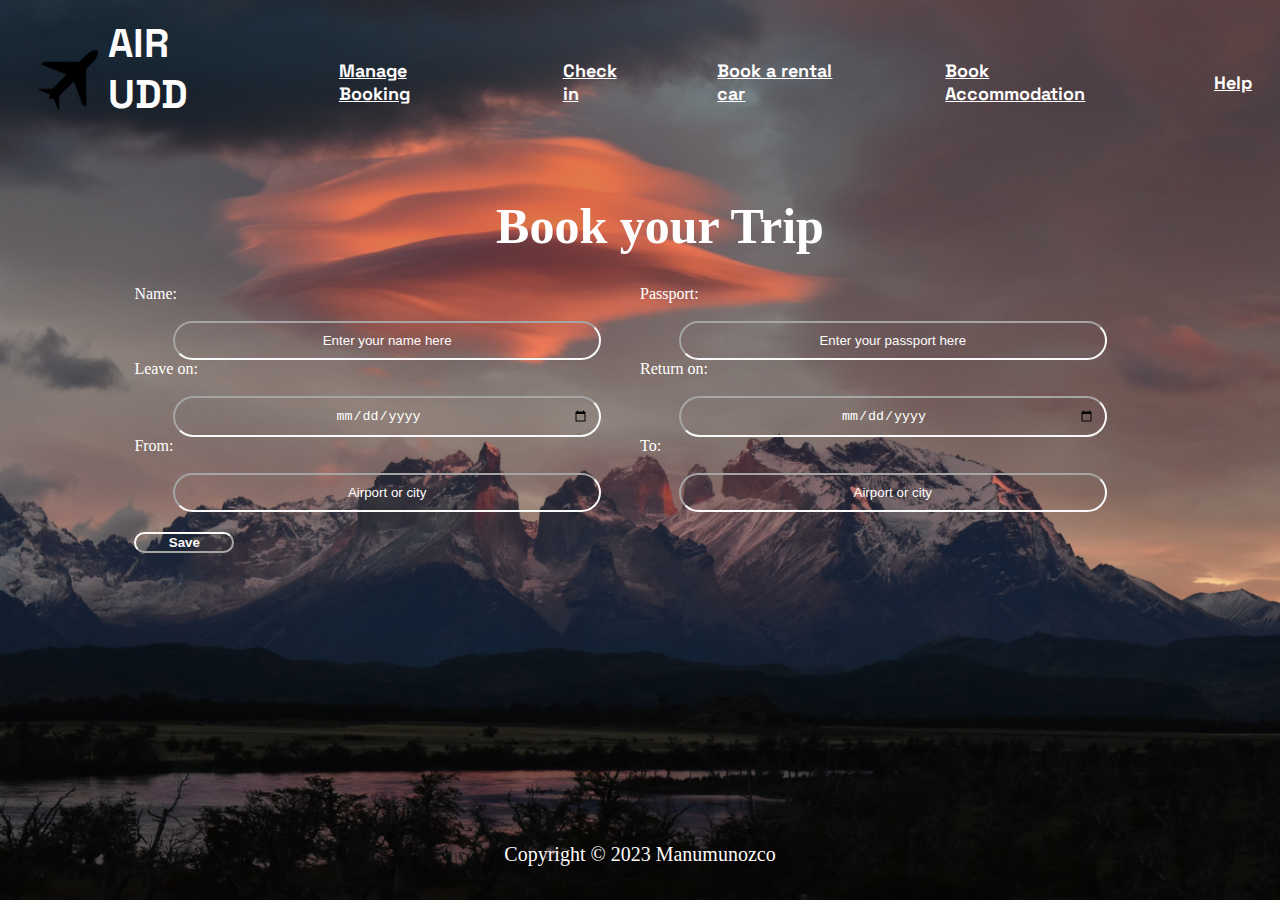
<file: Index.html>
<!DOCTYPE html>
<html lang="en">

<head>
    <meta charset="UTF-8">
    <meta http-equiv="X-UA-Compatible" content="IE=edge">
    <meta name="viewport" content="width=device-width, initial-scale=1.0">
    <title>PROJECT2-CRUD&LOCALSTORAGE</title>
    <link href="https://cdn.jsdelivr.net/npm/bootstrap@5.3.0/dist/css/bootstrap.min.css" rel="stylesheet" integrity="sha384-9ndCyUaIbzAi2FUVXJi0CjmCapSmO7SnpJef0486qhLnuZ2cdeRhO02iuK6FUUVM" crossorigin="anonymous">
    <link rel="stylesheet" href="Assets/Css/Style.css">
    <link rel="preconnect" href="https://fonts.googleapis.com">
    <link rel="preconnect" href="https://fonts.gstatic.com" crossorigin>
    <link href="https://fonts.googleapis.com/css2?family=Space+Grotesk:wght@300&display=swap" rel="stylesheet">
</head>

<body>

    <!-- NavBar -->

    <style>
        @media (max-width: 768px){
            body {
            background-image: url("Assets/Img/Background.jpg");
            background-size: cover;
            background-repeat: no-repeat;
            background-position: center center;
            background-attachment: fixed;
        }
            }
        body {
            background-image: url("Assets/Img/Background.jpg");
            background-size: cover;
            background-repeat: no-repeat;
            background-position: center center;
            background-attachment: fixed;
        }
    </style>
    <nav>
        <div class="nav-container">
            <ul id="nav-list">
                <a href="#start"><img id="logo-navbar" src="Assets/Img/Logo.png" alt="airplane"></a>
                <h1 class="h1top">AIR UDD</h1>
                <li><a href="#Manage-booking">Manage Booking</a></li>
                <li><a href="#check-in">Check in</a></li>
                <li><a href="#Book-a-rental-car">Book a rental car</a></li>
                <li><a href="#Book-accommodation">Book Accommodation</a></li>
                <li><a href="#Help">Help</a></li>
            </ul>
        </div>
    </nav>

    <!-- DataBase -->

    <div class="container">
            <h2 class="title">Book your Trip</h2>
            <div class="container-form">
            <div class="first-div">
    <form id="form-container">
                    <div class="data-input">
                        <div class="label-input">
                            <label for="name" class"form-label">Name:</label>
                            <br>
                            <input class="input" type="text" id="nameInput" placeholder="Enter your name here">
                        </div>
                        <div class="label-input">
                            <label for="passport" class"form-label">Passport:</label>
                            <br>
                            <input class="input" type="text" id="passportInput" placeholder="Enter your passport here">
                        </div>
                    </div>
                    <div class="data-input">
                        <div class="label-input">
                            <label for="leaveDate" class"form-label">Leave on:</label>
                            <br>
                            <input class="input" type="date" id="leaveDateInput" placeholder="Enter your Holiday date">
                        </div>
                        <div class="label-input">
                            <label for="returnDate" class"form-label">Return on:</label>
                            <br>
                            <input class="input" type="date" id="returnDateInput" placeholder="Enter your Holiday date">
                        </div>
                    </div>
                    <div class="data-input">
                        <div class="label-input">
                            <label for="fromCity" class"form-label">From:</label>
                            <br>
                            <input class="input" type="text" id="fromCityInput" placeholder="Airport or city">
                        </div>
                        <div class="label-input">
                            <label for="toCity" class"form-label">To:</label>
                            <br>
                            <input class="input" type="text" id="toCityInput" placeholder="Airport or city">
                        </div>
                    </div>
                    <button id=saveButton>Save</button>
    </form>
            </div>
            </div>
                    <div id="dataForm"></div>
    </div>

    <footer>
        <div class="footer-bottom">
            <p>Copyright © 2023 Manumunozco</p>
        </div>
    </footer>

    <script src="Index.js"></script>
    <script src="https://cdn.jsdelivr.net/npm/bootstrap@5.3.0/dist/js/bootstrap.bundle.min.js" integrity="sha384-geWF76RCwLtnZ8qwWowPQNguL3RmwHVBC9FhGdlKrxdiJJigb/j/68SIy3Te4Bkz" crossorigin="anonymous"></script>
</body>
</html>
</file>
<file: Assets/Css/Style.css>
.container{
        width: 80%;
        margin-left: 10%;
        margin-right: 10%;
}

.title{
        text-align: center;
}

.container-form{
        display: flex;
        justify-content: center;
}

.first-div{
        width: 100%;
        margin: 0 auto;
        float: left;
}

.left-container{
        width: 50%;
        float: left;
        /* background-color: aqua; */
}

.data-input{
        width: 100%;
        float: left;
        /* background-color: aqua; */
}

.label-input{
        width: 50%;
        float: left;
        /* background-color: rgb(231, 203, 26); */
        margin: 0 auto;
        display: flex;
        flex-direction: column;
        justify-content: center;
}

div > div > label{
        color: white;
}

@media (max-width: 768px){

.left-container{
        width: 100%;
        float: left;
        /* background-color: aqua; */
}

.label-input{
        width: 100%;
        float: left;
        /* background-color: rgb(231, 203, 26); */
}

.nav-container {
        display: flex;
        justify-content: center;
        align-items: center;
        margin-bottom: 0;
        width: 100%;
        height: 100%;
}

ul {
        display: flex;
        flex-direction: column;
        justify-content: center;
        align-items: center;
        background-color: transparent;
        margin-bottom: 10px;
        width: 100%;
        height: 100%;
}

#nav-list{
        display: flex;
        justify-content: center;
        align-items: center !important;
        font-size: 20px;
}

h1{
        display: flex;
        justify-content: center;
        font-size: 10px;
        margin-top: 10px;
        margin-bottom: 40px;
}

.container-form{
        display:list-item;
        justify-content: center;
}

h2{
        font-size: 20px;
}

/* #form-container{
        display: flex;
        flex-direction: column;
        align-items: center;
        justify-content: center;
        height: 100%;
        width: 100%;
        margin: 10px;
} */

.card{
        display: flex;
        flex-direction: column;
        flex-wrap: wrap;
        width: 100%;
        height: 100%;
        margin: 10px;
}
}

        /* NAV-BAR */

nav{
        background-color: transparent;
        position: relative;
        padding: 10px 20px;
        /* justify-content: center;
        text-align: center; */
        font-family: 'Space Grotesk', sans-serif;
        font-weight: bold;
}

#logo-navbar{
        max-width: 60px;
        height: auto;
        margin: 10px 10px 10px 10px;
}

h1{
        color: rgb(253, 252, 252);
        font-size: 40px;
        display: flex;
        margin-top: 0%;
}

#nav-list{
        align-items: center;
        font-size: 18px;
}

.card{
        color: rgb(245, 244, 244);
        font-size: 20px;
        display: flex;
        margin-top: 10px 10px 10px 10px;
        border-color: rgb(250, 248, 248);
        background-color: transparent;
        border-radius: 5px;
}

/* #leaveDateInput {
        color: white;
} */

#returnDateInput{
        color: white;
}

.buttonCard{
        display: grid;
        justify-content: center;
        align-items: center;
        margin-bottom: 20px;
        font-size: 20px;
        border-radius: 20px;
}

.edit{
        background-color: rgb(252, 251, 251);
        border-radius: 20px;
        color: rgb(5, 5, 5);
        margin-bottom: 10px;
        border-color: black;
}

.delete{
        background-color: rgb(252, 250, 250);
        border-radius: 20px;
        color: rgb(3, 3, 3);
        margin-bottom: 10px;
        border-color: black;
}

button {
        background-color: transparent;
}

p{
        text-align: center;
        margin: 10px 10px 10px 10px;
}

li{
        display: flex;
        justify-content: center;
        align-items: center;
        margin-left: 80px;
}

a{
        color: rgb(255, 253, 253);
}

ul{
        list-style-type: none;
        display: flex;
        margin: 0;
        padding: 0;
        /* justify-content: center;
        align-items: center; */
}

h2{
        font-size: 50px;
        margin: 40px 40px 30px 80px;
        color: rgb(255, 254, 254);
}

        /* FORM RESULTS */

#dataForm {
        /* display: flex; */
        flex-direction: row;
        align-items: center;
        margin-top: 20px;
}

.data-item {
        display: flex;
        justify-content: space-between;
        width: 300px;
        margin-bottom: 10px;
}

/* .data-item label {
        width: 1500px;
}

.data-item input {
        width: 200px;
} */

/*
.record{
        border: 1px solid #ccc;
        padding: 10px;
        margin-bottom: 10px;
}

.record p {
        margin: 5px 0;
}

.record button {
        margin-top: 10px;
} */

         /* DATA BASE */

.form-label {
        display: block;
        font-weight: bold;
        margin-bottom: 5px;
}

/* .form-container{
        display: flex;
        flex-direction: column;
        justify-items: center;
        align-items: center;
        text-align: center;
        margin-left: 90px;
        width: 100%;
        height: 100%;
} */

#databaseInput {
        display: flex;
        flex-direction: column;
        align-items: left;
        justify-content: left;
        text-align: left;
        height: 100%;
        width: 100%;
}

/* #left-container{
        color: rgb(253, 251, 251);
        font-weight: bold;
        float: left;
        clear: left; */
        /* width: 50%; */
        /* height: 100%; */
        /* margin: 10px;
} */

/* #right-container{
        color: rgb(255, 252, 252);
        font-weight: bold;
        float: right;
        clear: right;
        /* width: 50%; */
        /* height: 100%; */
        /* margin: 10px; */
/* }  */

input[type="text"],
input[type="date"] {
        width: 80%;
        padding: 10px;
        margin: auto;
        display: inline;
        color: white;
        background-color: transparent;
        text-align: center;
        border-color: rgb(250, 249, 249);
        border-radius: 40px;
}

::placeholder{
        color: rgb(253, 252, 252);
}

#saveButton{
        background-color: transparent;
        margin-top: 20px;
        margin-bottom: 80px;
        font-weight: bold;
        width: 100px;
        float: left;
        clear: left;
        border-color: rgb(252, 248, 248);
        border-radius: 40px;
        color: rgb(252, 247, 247);
}

          /* FOOTER */

footer{
        background-color: transparent;
        padding: 20px;
        color: rgb(253, 251, 251);
}

.footer-container{
        display: flex;
        justify-content: space-between;
        align-items: center;
        /* flex-wrap: wrap; */
}

.footer-column a{
        display: flexbox;
        color: rgb(252, 250, 250);
        text-decoration: none;
        margin-bottom: 10px;
        justify-content: center;
        align-items: center;
}

.footer-bottom{
        text-align: center;
        font-size: 20px;
        color: rgb(253, 251, 251);
        margin-top: 170px;
}

/* *{
        padding: 0;
            margin: 0;
            box-sizing: border-box;
} */
</file>
